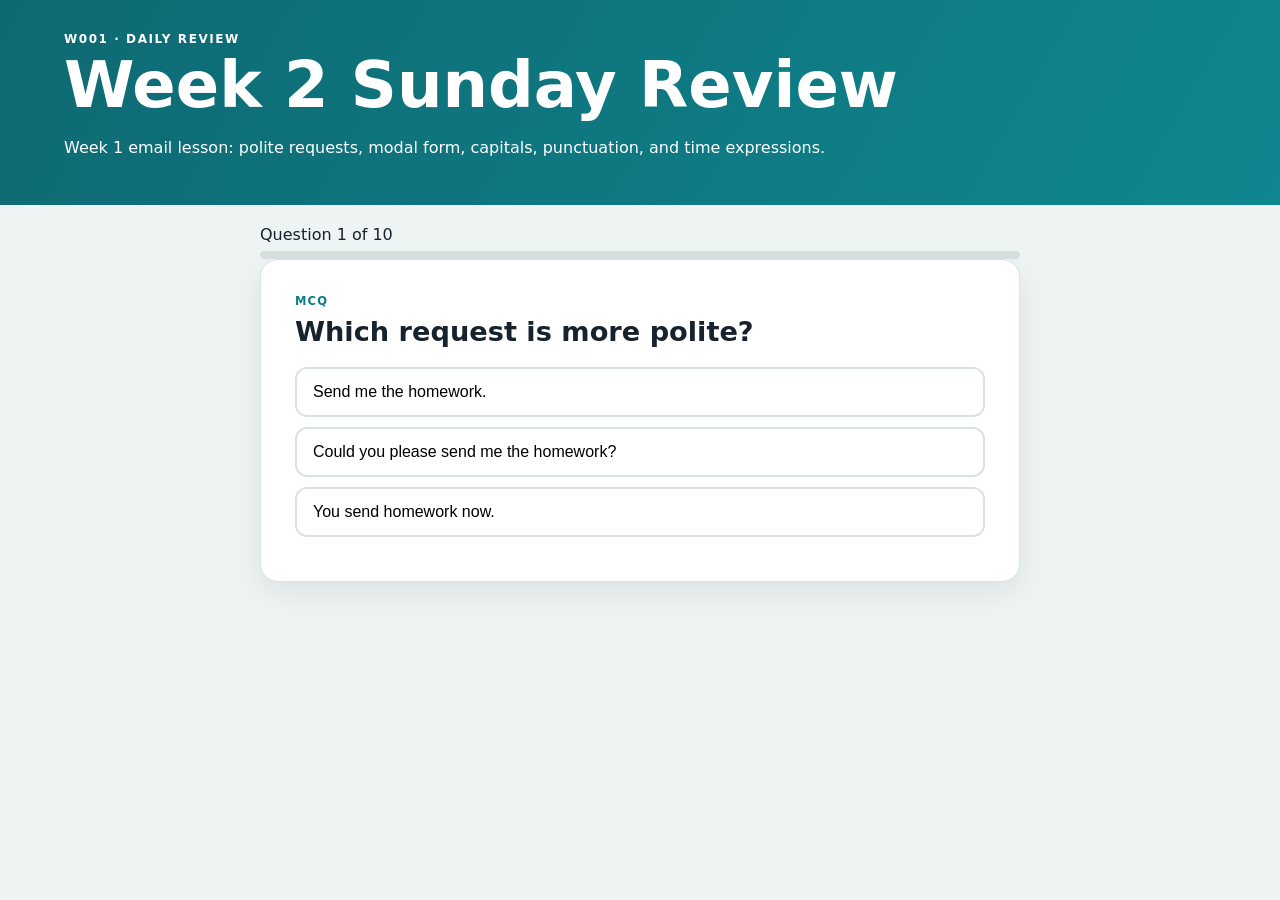
<file: quiz.html>
<!doctype html><html><head><meta charset="utf-8"><meta name="viewport" content="width=device-width,initial-scale=1"><title>W001 Daily Review</title><link rel="stylesheet" href="styles.css"></head><body class="student-body"><header class="student-head"><div class="eyebrow">W001 · DAILY REVIEW</div><h1 id="title">Loading…</h1><p id="reviews"></p></header><main class="quiz-shell"><div class="progress-wrap"><div id="counter"></div><div class="progress"><div id="progressBar"></div></div></div><section id="questionCard" class="question-card"></section><section id="resultCard" class="result-card hidden"></section></main><script src="quizzes.js"></script><script src="quiz-engine.js"></script></body></html>
</file>
<file: styles.css>
:root{--ink:#17222f;--muted:#62707c;--paper:#f6f8f8;--white:#fff;--teal:#0e7c86;--teal2:#dff1f1;--line:#dbe2e4;--good:#16784a;--bad:#b33b3b;--shadow:0 10px 30px rgba(23,34,47,.08)}*{box-sizing:border-box}body{margin:0;background:var(--paper);color:var(--ink);font-family:Inter,system-ui,Segoe UI,Arial,sans-serif}.topbar,.student-head{background:linear-gradient(120deg,#0e6972,#0f8790);color:white;padding:32px clamp(20px,5vw,72px)}.topbar{display:flex;justify-content:space-between;gap:20px}.topbar h1,.student-head h1{margin:.15rem 0;font-size:clamp(2rem,5vw,4rem)}.eyebrow{font-size:.75rem;font-weight:800;letter-spacing:.13em;text-transform:uppercase}.badge{border:1px solid #ffffff88;padding:8px 12px;border-radius:999px;height:max-content;font-size:.75rem;font-weight:800}.shell{width:min(1180px,92vw);margin:28px auto}.card,.quiz-card,.question-card,.result-card{background:white;border:1px solid var(--line);border-radius:18px;box-shadow:var(--shadow)}.intro{padding:22px 26px;display:flex;justify-content:space-between;gap:20px}.legend{display:flex;gap:8px;flex-wrap:wrap}.legend span,.meta span{background:var(--teal2);padding:7px 10px;border-radius:999px;font-size:.85rem}.quiz-grid{display:grid;grid-template-columns:repeat(2,1fr);gap:18px;margin-top:20px}.quiz-card{padding:22px}.dayline{display:flex;justify-content:space-between;color:var(--teal);font-size:.78rem;text-transform:uppercase}.quiz-card p{color:var(--muted);min-height:3.5em}.meta,.actions{display:flex;gap:10px;flex-wrap:wrap;margin-top:14px}.primary-btn,.secondary-btn{border:0;border-radius:10px;padding:11px 15px;font-weight:800;text-decoration:none;cursor:pointer}.primary-btn{background:var(--teal);color:white}.secondary-btn{background:#eef2f3;color:var(--ink)}.modal{position:fixed;inset:0;background:#0e1820aa;display:grid;place-items:center;padding:20px}.hidden{display:none!important}.modal-card{position:relative;background:white;border-radius:20px;padding:28px;width:min(520px,96vw);text-align:center}.close{position:absolute;right:14px;top:10px;border:0;background:none;font-size:2rem}.small-url{font-size:.72rem;color:var(--muted);overflow-wrap:anywhere}.student-body{background:#eef3f3}.quiz-shell{width:min(760px,94vw);margin:20px auto 50px}.progress{height:8px;background:#d8e1e2;border-radius:999px;overflow:hidden;margin-top:7px}.progress div{height:100%;background:var(--teal)}.question-card,.result-card{padding:clamp(20px,5vw,34px)}.qtype{font-size:.72rem;font-weight:900;letter-spacing:.1em;text-transform:uppercase;color:var(--teal)}.prompt{font-size:clamp(1.25rem,4vw,1.7rem);font-weight:800;margin:8px 0 20px}.option{display:block;width:100%;text-align:left;padding:14px 16px;margin:10px 0;border:2px solid var(--line);border-radius:12px;background:white;font-size:1rem}.option.selected{border-color:var(--teal);background:#eefafa}.text-input{width:100%;font-size:1.2rem;padding:14px;border:2px solid var(--line);border-radius:12px}.feedback{margin-top:18px;padding:13px 15px;border-radius:12px}.good{background:#e5f5ed;color:#125b3b}.bad{background:#fae8e8;color:#812c2c}.nextrow{display:flex;justify-content:flex-end;margin-top:20px}.chips,.answer-zone{display:flex;flex-wrap:wrap;gap:9px;min-height:54px;padding:10px;border:2px dashed #cbd6d8;border-radius:12px;margin:10px 0}.chip,.token,.classify-item,.para-item{padding:10px 12px;border-radius:10px;background:#eef2f3;border:1px solid #d6dfe1;cursor:pointer}.token-row{display:flex;flex-wrap:wrap;gap:8px}.token.selected{outline:3px solid var(--teal)}.cat-grid{display:grid;grid-template-columns:repeat(2,1fr);gap:12px}.catbox{border:2px dashed #cbd6d8;border-radius:12px;padding:10px;min-height:120px}.para-item{margin:8px 0}.controls-note{font-size:.82rem;color:var(--muted);margin-top:6px}.result-card{text-align:center}.score{font-size:4rem;font-weight:900;color:var(--teal)}@media(max-width:760px){.quiz-grid{grid-template-columns:1fr}.intro,.topbar{display:block}.cat-grid{grid-template-columns:1fr}}
</file>
